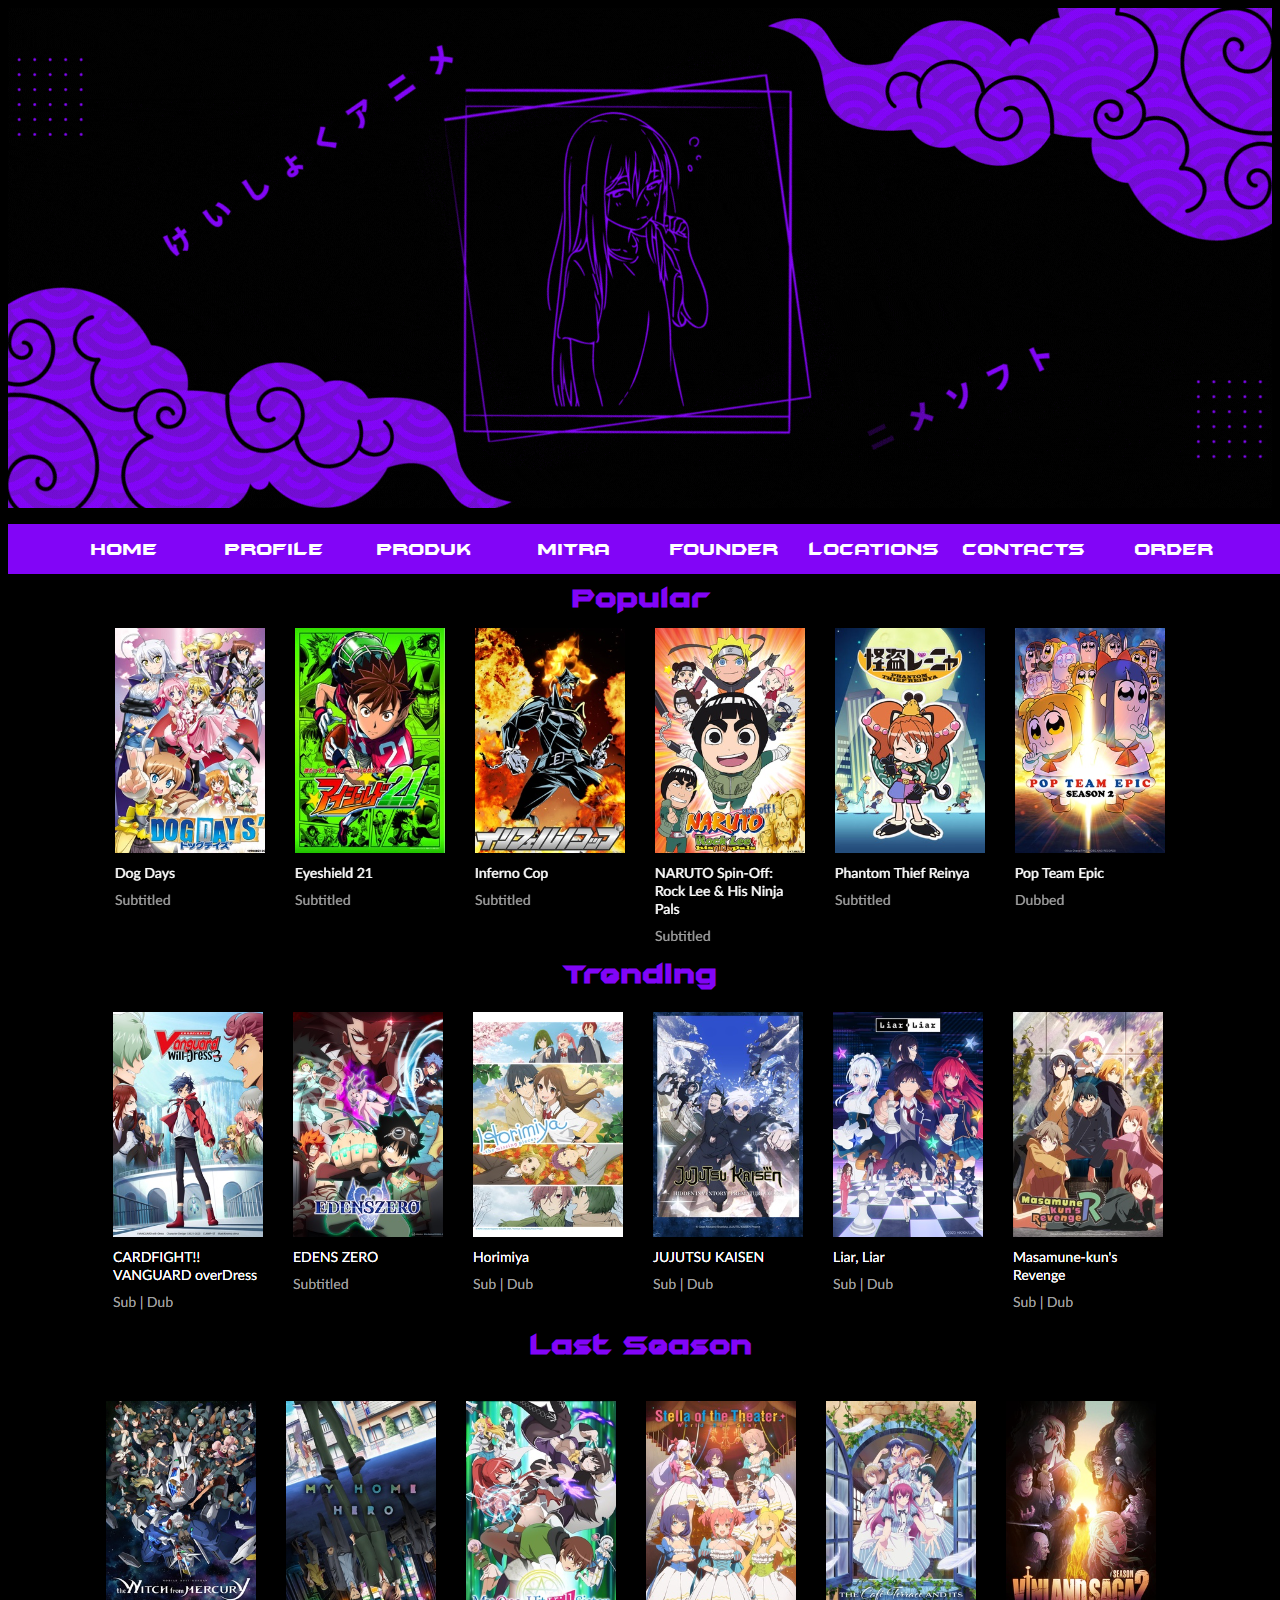
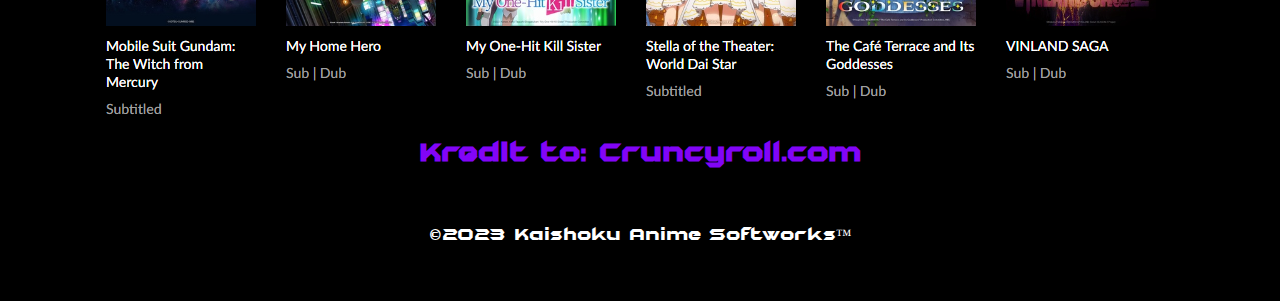
<file: index.html>
<html> 
<head>
    <title>::.JUNO'S HARBOR OF LOVE</title>
    <link rel="stylesheet" href="original.css">
</head>
<body>
    <header>
        <h5>.</h5>
    </header>
 <nav>
             <ul>
                 <li><a href="index.html">Home</a> 
                 <li><a href="profil.html">Profile</a></li>
             <li>
                 <a href="#">Produk</a>
             <ul>
                 <li><a href="seinen.html"> SEINEN</a></li>
                 <li><a href="horror.html">HORROR</a></li>
	         <li><a href="action.html">ACTION</a></li>
	         <li><a href="shounen.html">SHOUNEN</a></li>
            </ul>
           </li>
              <li><a href="mitra.html">Mitra</a></li>
	      <li><a href="founder.html">Founder</a></li>
              <li><a href="locations.html">Locations</a></li>
              <li><a href="kontak.html">Contacts</a></li>
              <li><a href="formjuno.html">Order</a></li>
             </li>
        </nav>
   <section>
    <div class="prod"><h1 style="text-align:center; font-size:x-large; margin-top:10px; margin-bottom:10px;"><b>Popular</b></h1></div>
       <div class="center">
         <img src="home1.png">
         <div class="prod"><h1 style="text-align:center; font-size:x-large; margin-top:10px; margin-bottom:10px;"><b>Trending</b></h1></div>
         <img src="home3.png">
         <div class="prod"><h1 style="text-align:center; font-size:x-large; margin-top:10px; margin-bottom:10px;"><b>Last Season</b></h1></div>
         <img src="home22.png">
         <div class="prod"><h1 style="text-align:center; font-size:x-large; margin-top:10px; margin-bottom:10px;"><b>Kredit to: Cruncyroll.com</b></h1></div>
         </div>
      <embed:underhome.ttf loop:"true"; hidden:"true;
    </section>
 
    <footer>
        <p>©2023 Kaishoku Anime Softworks™</p>
    </footer>
 
</body>
 
</html>
</file>
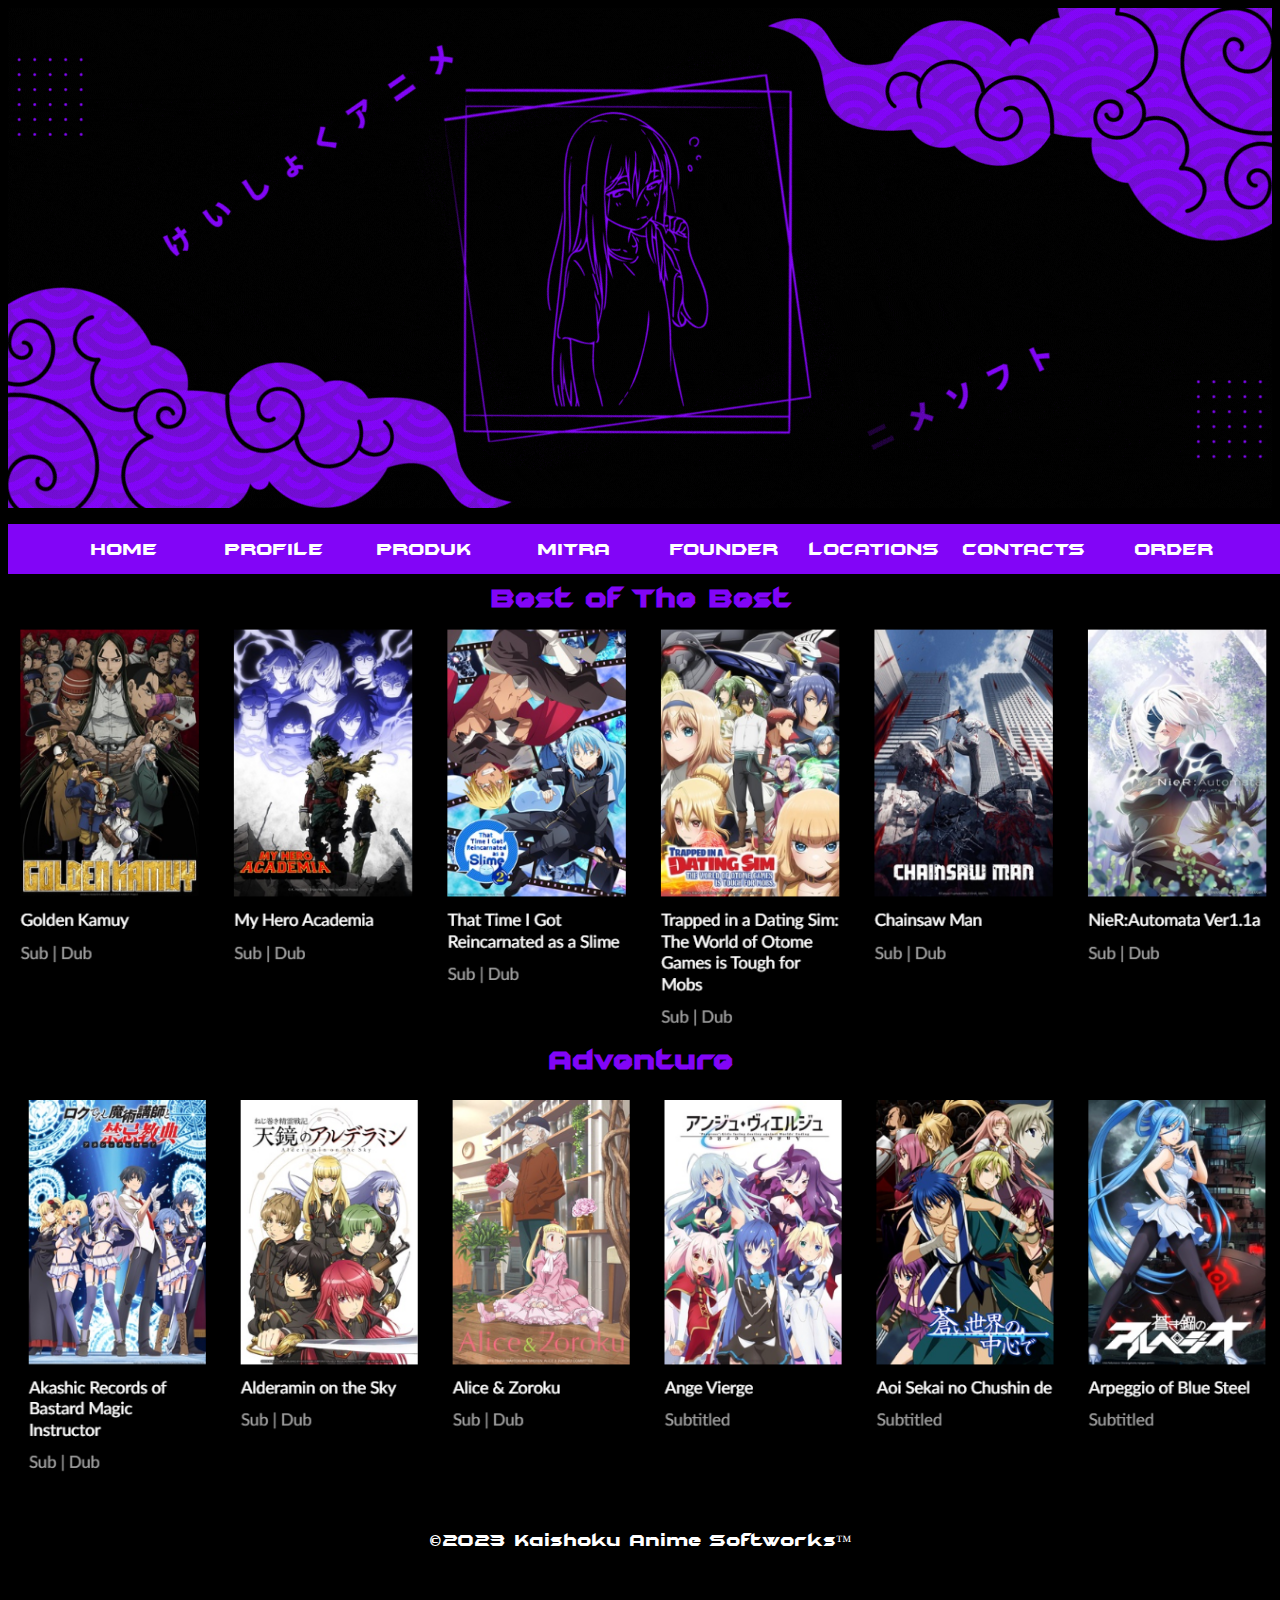
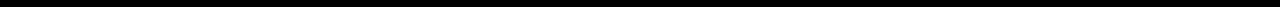
<file: action.html>
<html> 
<head>
    <title>::.JUNO'S HARBOR OF LOVE</title>
    <link rel="stylesheet" href="original.css">
</head>
<body>
    <header>
        <h5>.</h5>
    </header>
 <nav>
             <ul>
                <li><a href="index.html">Home</a> 
                 <li><a href="profil.html">Profile</a></li>
             <li>
                 <a href="#">Produk</a>
             <ul>
                 <li><a href="seinen.html"> SEINEN</a></li>
                 <li><a href="horror.html">HORROR</a></li>
	         <li><a href="action.html">ACTION</a></li>
	         <li><a href="shounen.html">SHOUNEN</a></li>
            </ul>
           </li>
              <li><a href="mitra.html">Mitra</a></li>
	      <li><a href="founder.html">Founder</a></li>
              <li><a href="locations.html">Locations</a></li>
              <li><a href="kontak.html">Contacts</a></li>
              <li><a href="formjuno.html">Order</a></li>
             </li>
        </nav>
   <section>
    <div class="prod"><h1 style="text-align:center; font-size:x-large; margin-top:10px; margin-bottom:10px;"><b>Best of The Best</b></h1></div>
       <div class="center">
         <img src="action11.png">
         <div class="prod"><h1 style="text-align:center; font-size:x-large; margin-top:10px; margin-bottom:10px;"><b>Adventure</b></h1></div>
         <img src="action2.png">
       </div>
            
      
    </section>
 
    <footer>
        <p>©2023 Kaishoku Anime Softworks™</p>
    </footer>
 
</body>
 
</html>
</file>
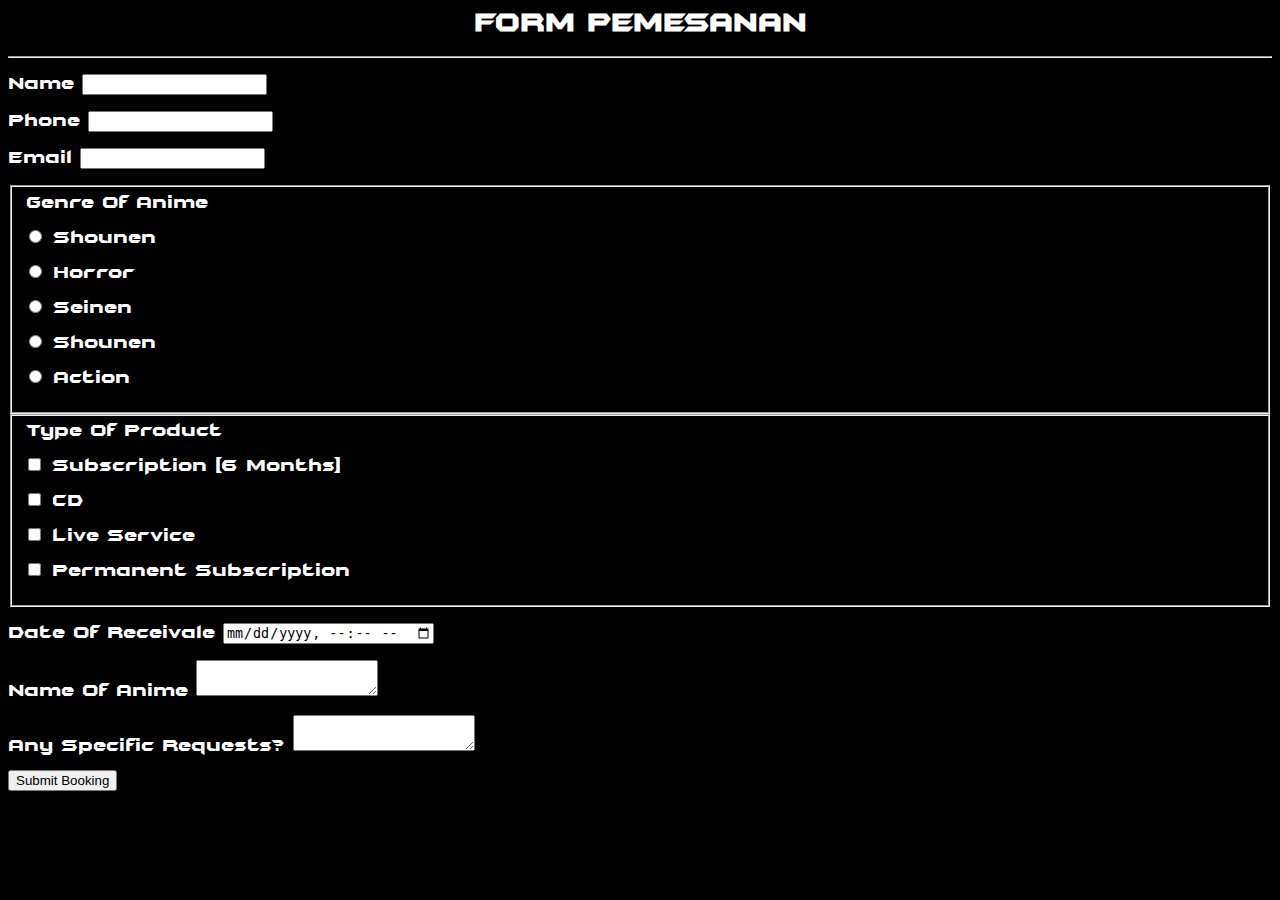
<file: formjuno.html>
<html>
<title>Form Lengkap</title>
<link rel="stylesheet" href="original.css">
<head>
<body>
    <div class="apasi"> 
<form method="get">
<h2 align=center>FORM PEMESANAN</h2><hr>
<p>
<label>Name
<input type="text" name="customer_name" required>
</div>
</label> 
</p>

<p>
    <div class="apasi"> 
<label>Phone 
<input type="tel" name="phone_number">
</div> 
</label>
</p>

<p>
    <div class="apasi"> 
<label>Email 
     
<input type="email" name="email_address">
</div>
</label>
</p>

<fieldset>
    <div class="apasi">
<legend>Genre Of Anime</legend>
 
<p><label> <input type="radio" name="taxi" required value="car"> Shounen</label></p>
<p><label> <input type="radio" name="taxi" required value="van"> Horror</label></p>
<p><label> <input type="radio" name="taxi" required value="tuktuk"> Seinen</label></p>
<p><label> <input type="radio" name="taxi" required value="tuktuk"> Shounen</label></p>
<p><label> <input type="radio" name="taxi" required value="tuktuk"> Action</label></p>
</div>
</fieldset>

<fieldset>
    <div class="apasi"> 
    <legend>Type Of Product</legend>
    <p><label> <input type="checkbox" name="extras" value="baby"> Subscription [6 Months]</label></p>
    <p><label> <input type="checkbox" name="extras" value="wheelchair"> CD</label></p>
    <p><label> <input type="checkbox" name="extras" value="tip"> Live Service</label></p>
    <p><label> <input type="checkbox" name="extras" value="tip"> Permanent Subscription</label></p>
      
    </fieldset>     
</div>
      
 

<p>
    <div class="apasi"> 
<label>Date Of Receivale
<input type="datetime-local" name="pickup_time" required>
</div>
</label>
</p>

<p>
    <div class="apasi"> 
    <label>Name Of Anime
    <textarea name="comments" maxlength="1500"></textarea>
    </div>
    </label>
    </p>
	
 

<p>
    <div class="apasi"> 
<label>Any Specific Requests?
<textarea name="comments" maxlength="1500"></textarea>
</div>
</label>
</p>

<p><button>Submit Booking</button></p>

</form>
</file>
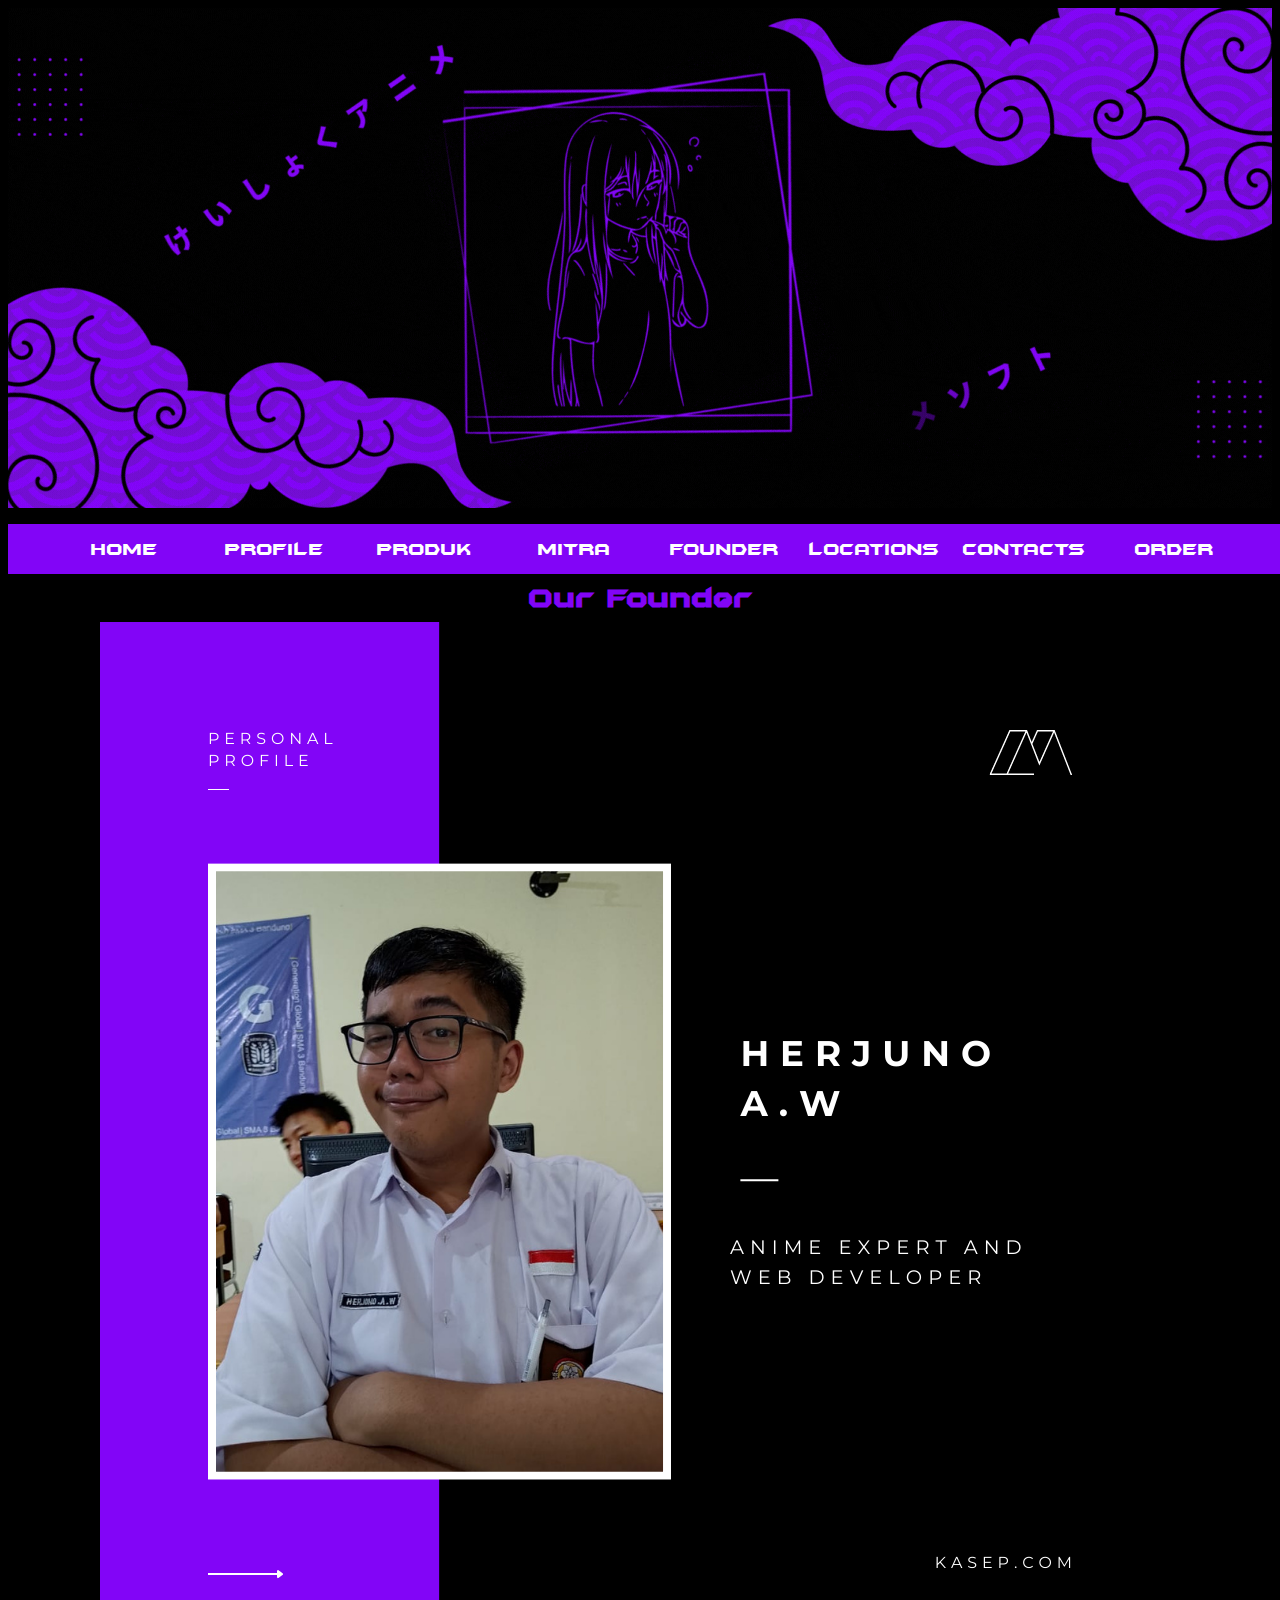
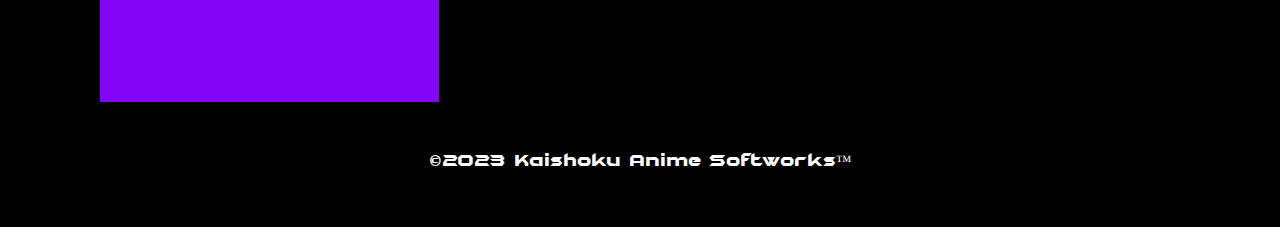
<file: founder.html>
<html> 
<head>
    <title>::.JUNO'S HARBOR OF LOVE</title>
    <link rel="stylesheet" href="original.css">
</head>
<body>
    <header>
        <h5>.</h5>
    </header>
 <nav>
             <ul>
                <li><a href="index.html">Home</a> 
                 <li><a href="profil.html">Profile</a></li>
             <li>
                 <a href="#">Produk</a>
             <ul>
                 <li><a href="seinen.html"> SEINEN</a></li>
                 <li><a href="horror.html">HORROR</a></li>
	         <li><a href="action.html">ACTION</a></li>
	         <li><a href="shounen.html">SHOUNEN</a></li>
            </ul>
           </li>
              <li><a href="mitra.html">Mitra</a></li>
	      <li><a href="founder.html">Founder</a></li>
              <li><a href="locations.html">Locations</a></li>
              <li><a href="kontak.html">Contacts</a></li>
              <li><a href="formjuno.html">Order</a></li>
             </li>
        </nav>
   <section>
    <div class="prod"><h1 style="text-align:center; font-size:x-large; margin-top:10px; margin-bottom:10px;"><b>Our Founder</b></h1></div>
       <div class="center">
         <img src="kasepeuy.png">
         
       </div>
            
      
    </section>
 
    <footer>
        <p>©2023 Kaishoku Anime Softworks™</p>
    </footer>
 
</body>
 
</html>
</file>
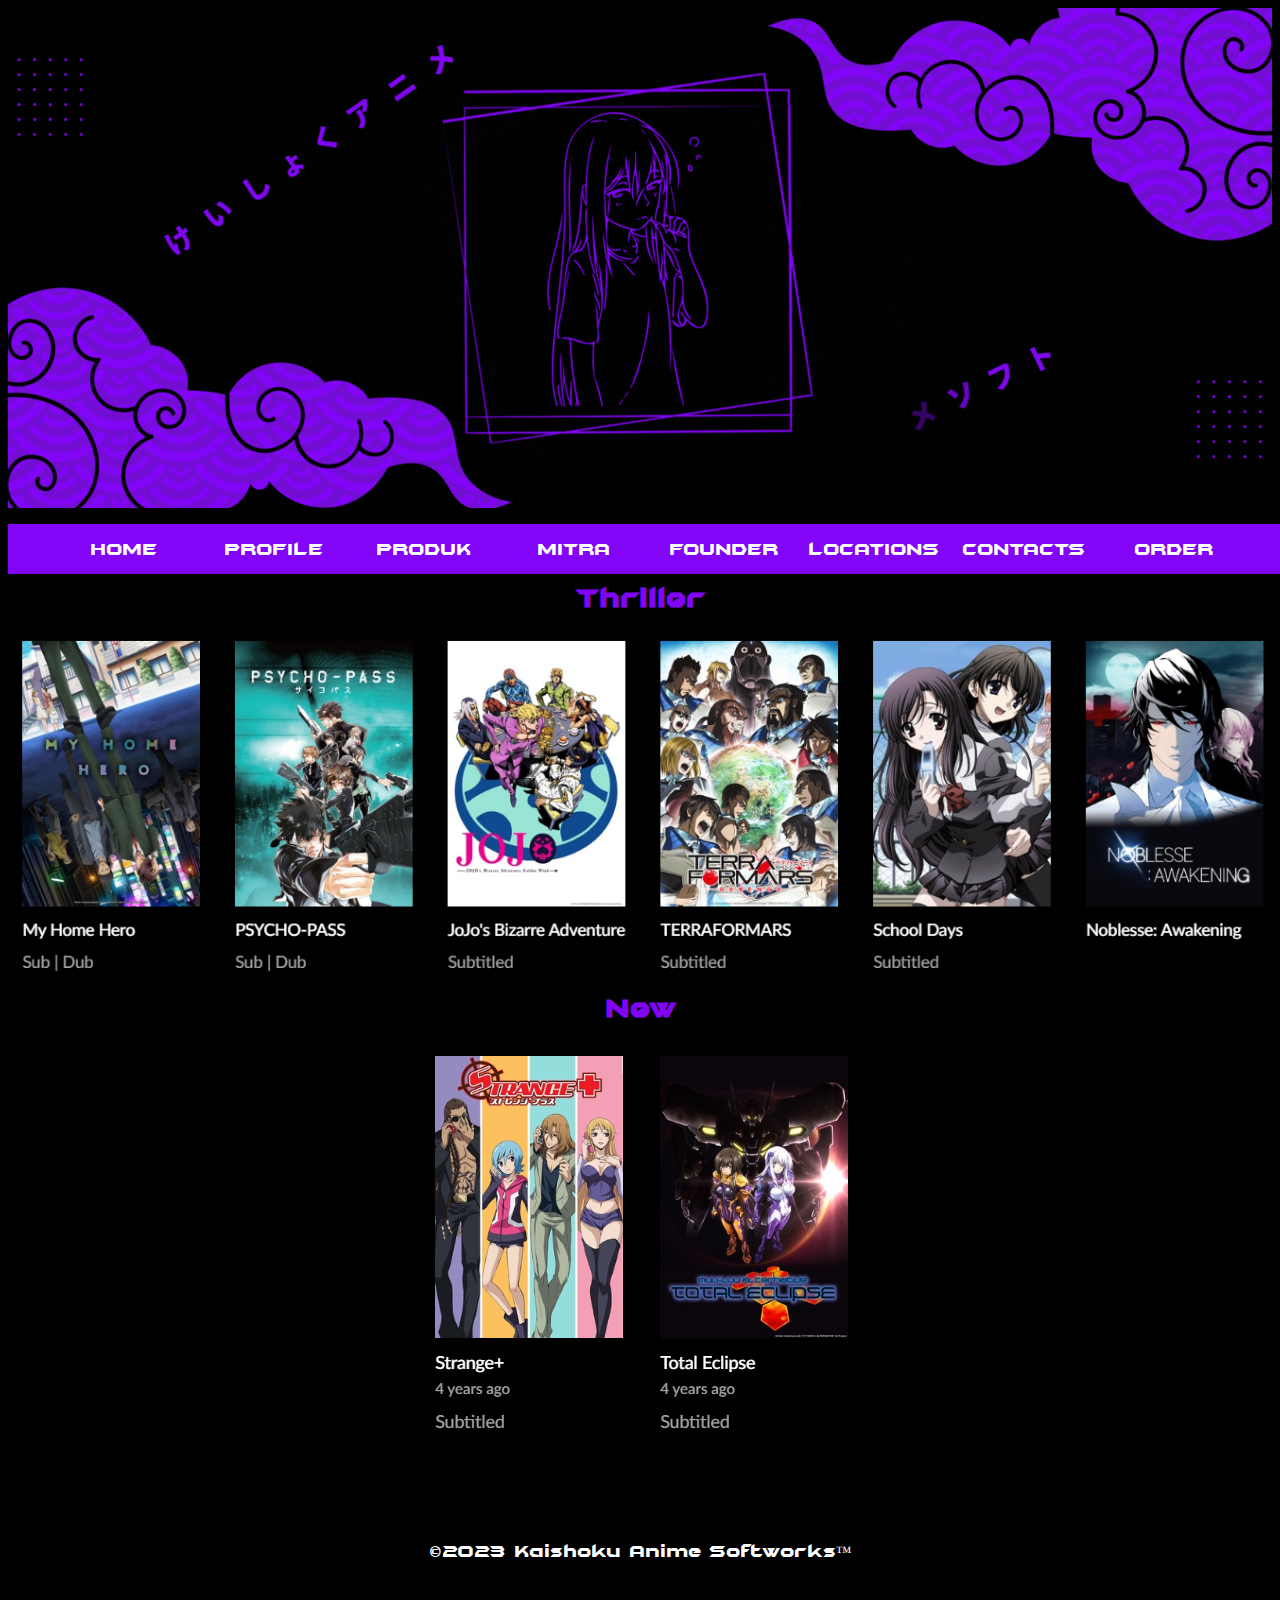
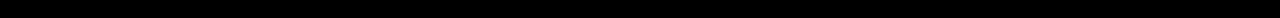
<file: horror.html>
<html> 
<head>
    <title>::.JUNO'S HARBOR OF LOVE</title>
    <link rel="stylesheet" href="original.css">
</head>
<body>
    <header>
        <h5>.</h5>
    </header>
 <nav>
             <ul>
                <li><a href="index.html">Home</a> 
                 <li><a href="profil.html">Profile</a></li>
             <li>
                 <a href="#">Produk</a>
             <ul>
                 <li><a href="seinen.html"> SEINEN</a></li>
                 <li><a href="horror.html">HORROR</a></li>
	         <li><a href="action.html">ACTION</a></li>
	         <li><a href="shounen.html">SHOUNEN</a></li>
            </ul>
           </li>
              <li><a href="mitra.html">Mitra</a></li>
	      <li><a href="founder.html">Founder</a></li>
              <li><a href="locations.html">Locations</a></li>
              <li><a href="kontak.html">Contacts</a></li>
              <li><a href="formjuno.html">Order</a></li>
             </li>
        </nav>
   <section>
    <div class="prod"><h1 style="text-align:center; font-size:x-large; margin-top:10px; margin-bottom:10px;"><b>Thriller</b></h1></div>
       <div class="center">
         <img src="HORROR1.png">
         <div class="prod"><h1 style="text-align:center; font-size:x-large; margin-top:10px; margin-bottom:10px;"><b>New</b></h1></div>
         <img src="HORROR2.png">
       </div>
            
      
    </section>
 
    <footer>
        <p>©2023 Kaishoku Anime Softworks™</p>
    </footer>
 
</body>
 
</html>
</file>
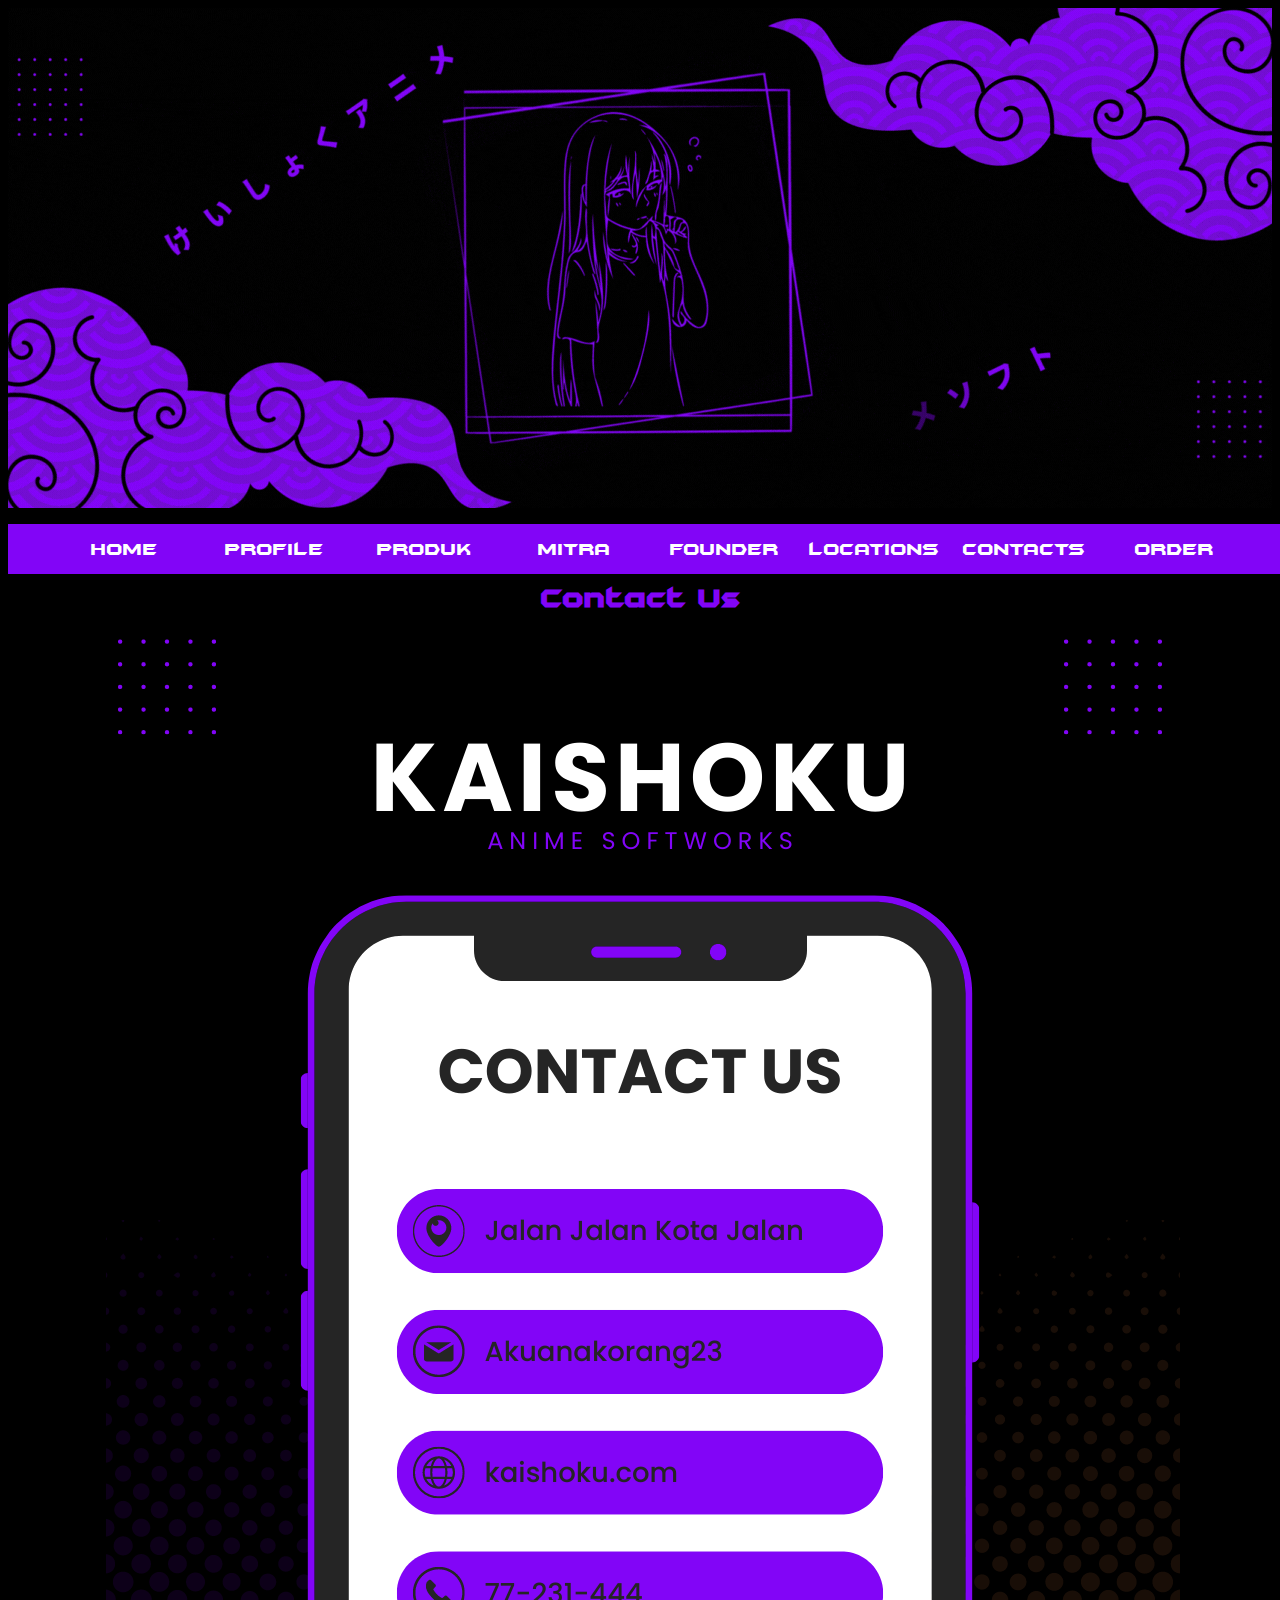
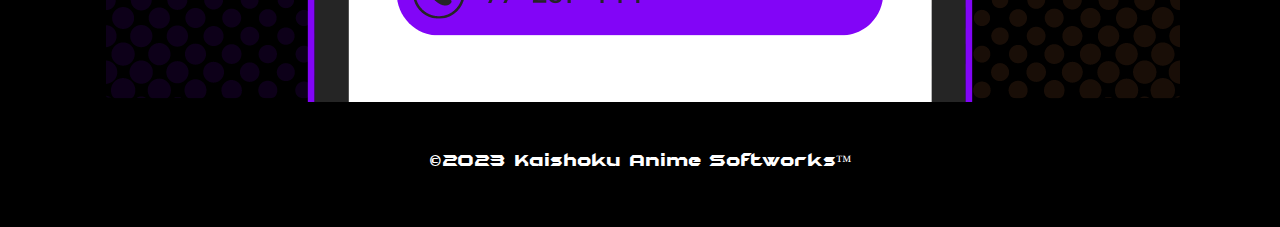
<file: kontak.html>
<html> 
<head>
    <title>::.JUNO'S HARBOR OF LOVE</title>
    <link rel="stylesheet" href="original.css">
</head>
<body>
    <header>
        <h5>.</h5>
    </header>
 <nav>
             <ul>
                <li><a href="index.html">Home</a> 
                 <li><a href="profil.html">Profile</a></li>
             <li>
                 <a href="#">Produk</a>
             <ul>
                 <li><a href="seinen.html"> SEINEN</a></li>
                 <li><a href="horror.html">HORROR</a></li>
	         <li><a href="action.html">ACTION</a></li>
	         <li><a href="shounen.html">SHOUNEN</a></li>
            </ul>
           </li>
              <li><a href="mitra.html">Mitra</a></li>
	      <li><a href="founder.html">Founder</a></li>
              <li><a href="locations.html">Locations</a></li>
              <li><a href="kontak.html">Contacts</a></li>
              <li><a href="formjuno.html">Order</a></li>
             </li>
        </nav>
   <section>
    <div class="prod"><h1 style="text-align:center; font-size:x-large; margin-top:10px; margin-bottom:10px;"><b>Contact Us</b></h1></div>
       <div class="center">
         <img src="locations1.png">
         
       </div>
            
      
    </section>
 
    <footer>
        <p>©2023 Kaishoku Anime Softworks™</p>
    </footer>
 
</body>
 
</html>
</file>
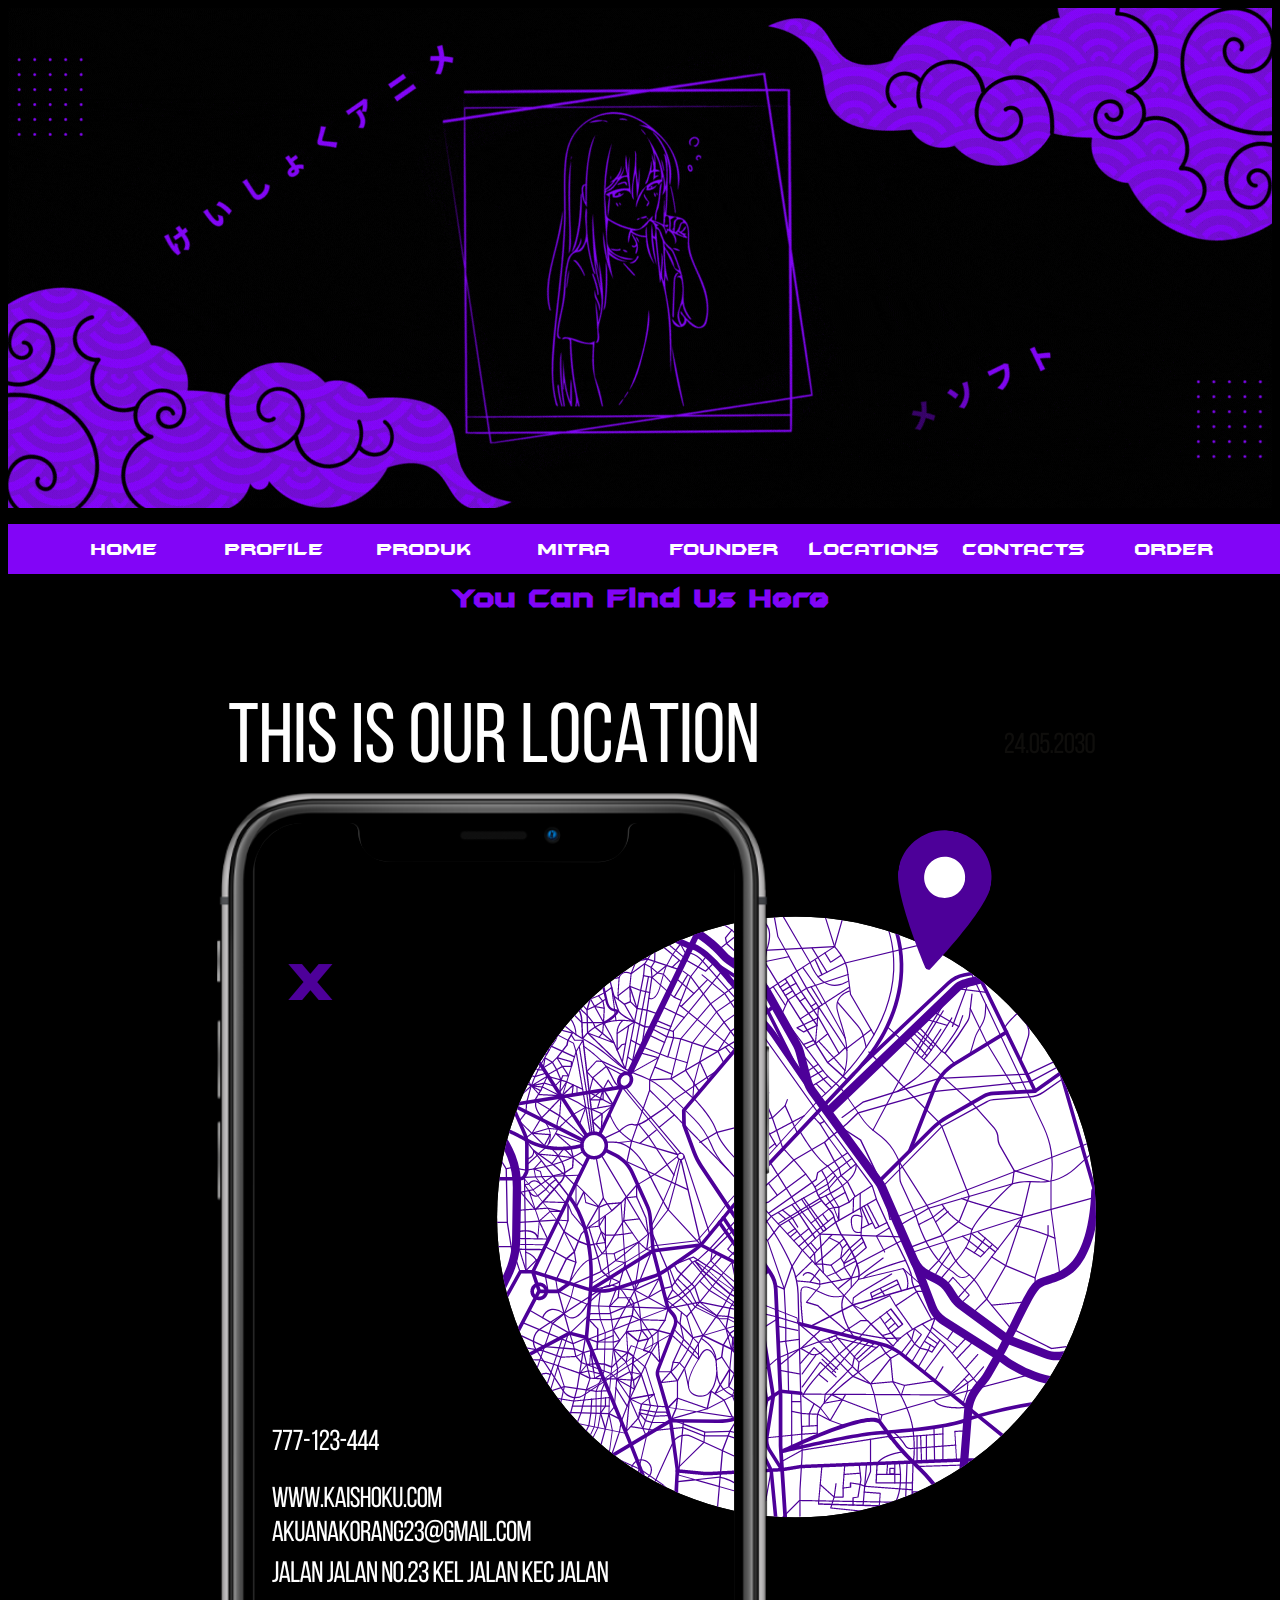
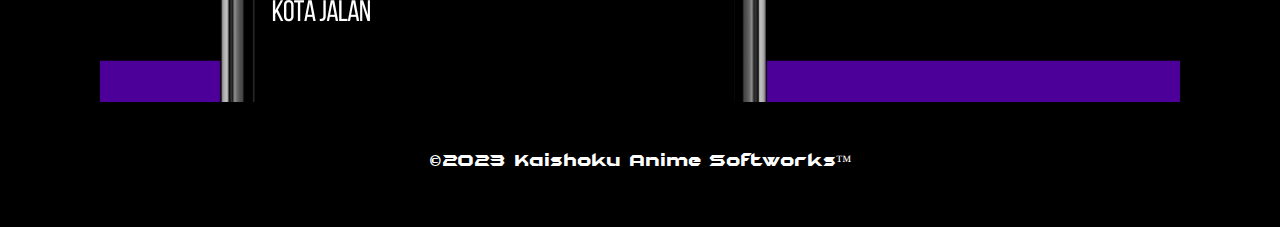
<file: locations.html>
<html> 
<head>
    <title>::.JUNO'S HARBOR OF LOVE</title>
    <link rel="stylesheet" href="original.css">
</head>
<body>
    <header>
        <h5>.</h5>
    </header>
 <nav>
             <ul>
                <li><a href="index.html">Home</a> 
                 <li><a href="profil.html">Profile</a></li>
             <li>
                 <a href="#">Produk</a>
             <ul>
                 <li><a href="seinen.html"> SEINEN</a></li>
                 <li><a href="horror.html">HORROR</a></li>
	         <li><a href="action.html">ACTION</a></li>
	         <li><a href="shounen.html">SHOUNEN</a></li>
            </ul>
           </li>
              <li><a href="mitra.html">Mitra</a></li>
	      <li><a href="founder.html">Founder</a></li>
              <li><a href="locations.html">Locations</a></li>
              <li><a href="kontak.html">Contacts</a></li>
              <li><a href="formjuno.html">Order</a></li>
             </li>
        </nav>
   <section>
    <div class="prod"><h1 style="text-align:center; font-size:x-large; margin-top:10px; margin-bottom:10px;"><b>You Can Find Us Here</b></h1></div>
       <div class="center">
         <img src="location1.png">
         
       </div>
            
      
    </section>
 
    <footer>
        <p>©2023 Kaishoku Anime Softworks™</p>
    </footer>
 
</body>
 
</html>
</file>
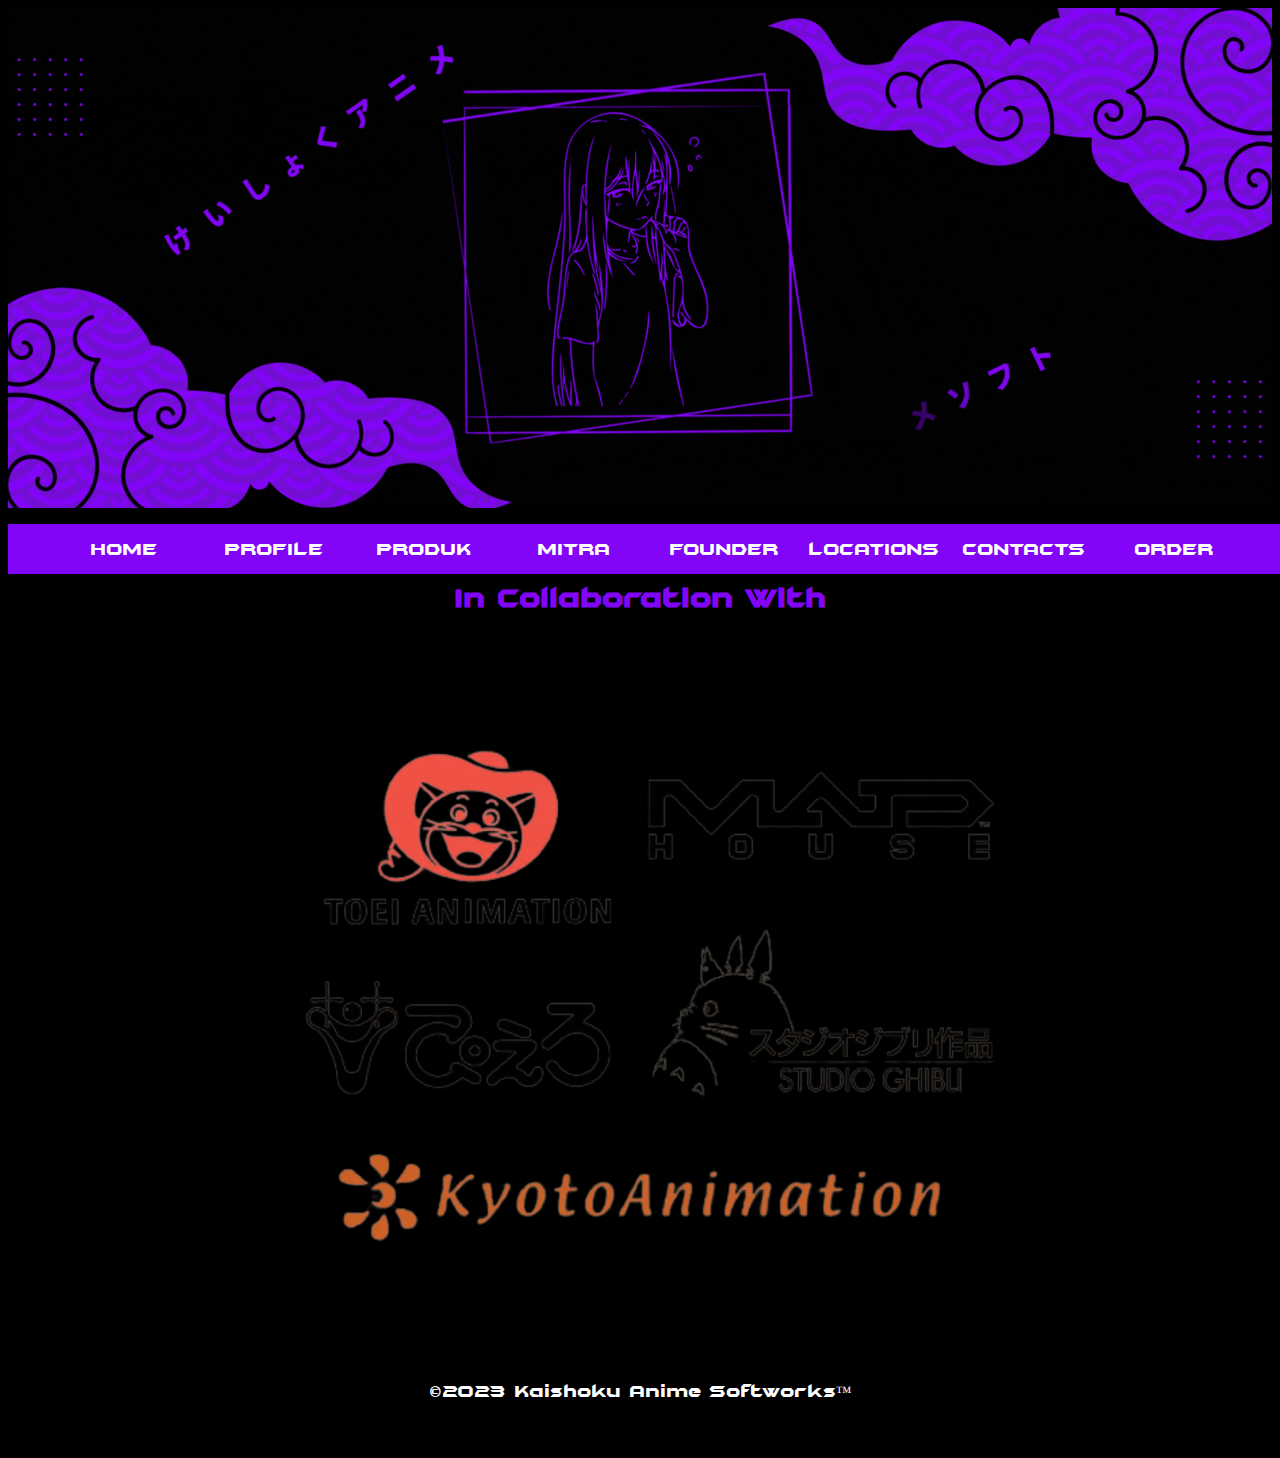
<file: mitra.html>
<html> 
<head>
    <title>::.JUNO'S HARBOR OF LOVE</title>
    <link rel="stylesheet" href="original.css">
</head>
<body>
    <header>
        <h5>.</h5>
    </header>
 <nav>
             <ul>
                <li><a href="index.html">Home</a> 
                 <li><a href="profil.html">Profile</a></li>
             <li>
                 <a href="#">Produk</a>
             <ul>
                 <li><a href="seinen.html"> SEINEN</a></li>
                 <li><a href="horror.html">HORROR</a></li>
	         <li><a href="action.html">ACTION</a></li>
	         <li><a href="shounen.html">SHOUNEN</a></li>
            </ul>
           </li>
              <li><a href="mitra.html">Mitra</a></li>
	      <li><a href="founder.html">Founder</a></li>
              <li><a href="locations.html">Locations</a></li>
              <li><a href="kontak.html">Contacts</a></li>
              <li><a href="formjuno.html">Order</a></li>
             </li>
        </nav>
   <section>
    <div class="prod"><h1 style="text-align:center; font-size:x-large; margin-top:10px; margin-bottom:10px;"><b>In Collaboration With</b></h1></div>
       <div class="center">
         <img src="sponsors (1).png">
         
       </div>
            
      
    </section>
 
    <footer>
        <p>©2023 Kaishoku Anime Softworks™</p>
    </footer>
 
</body>
 
</html>
</file>
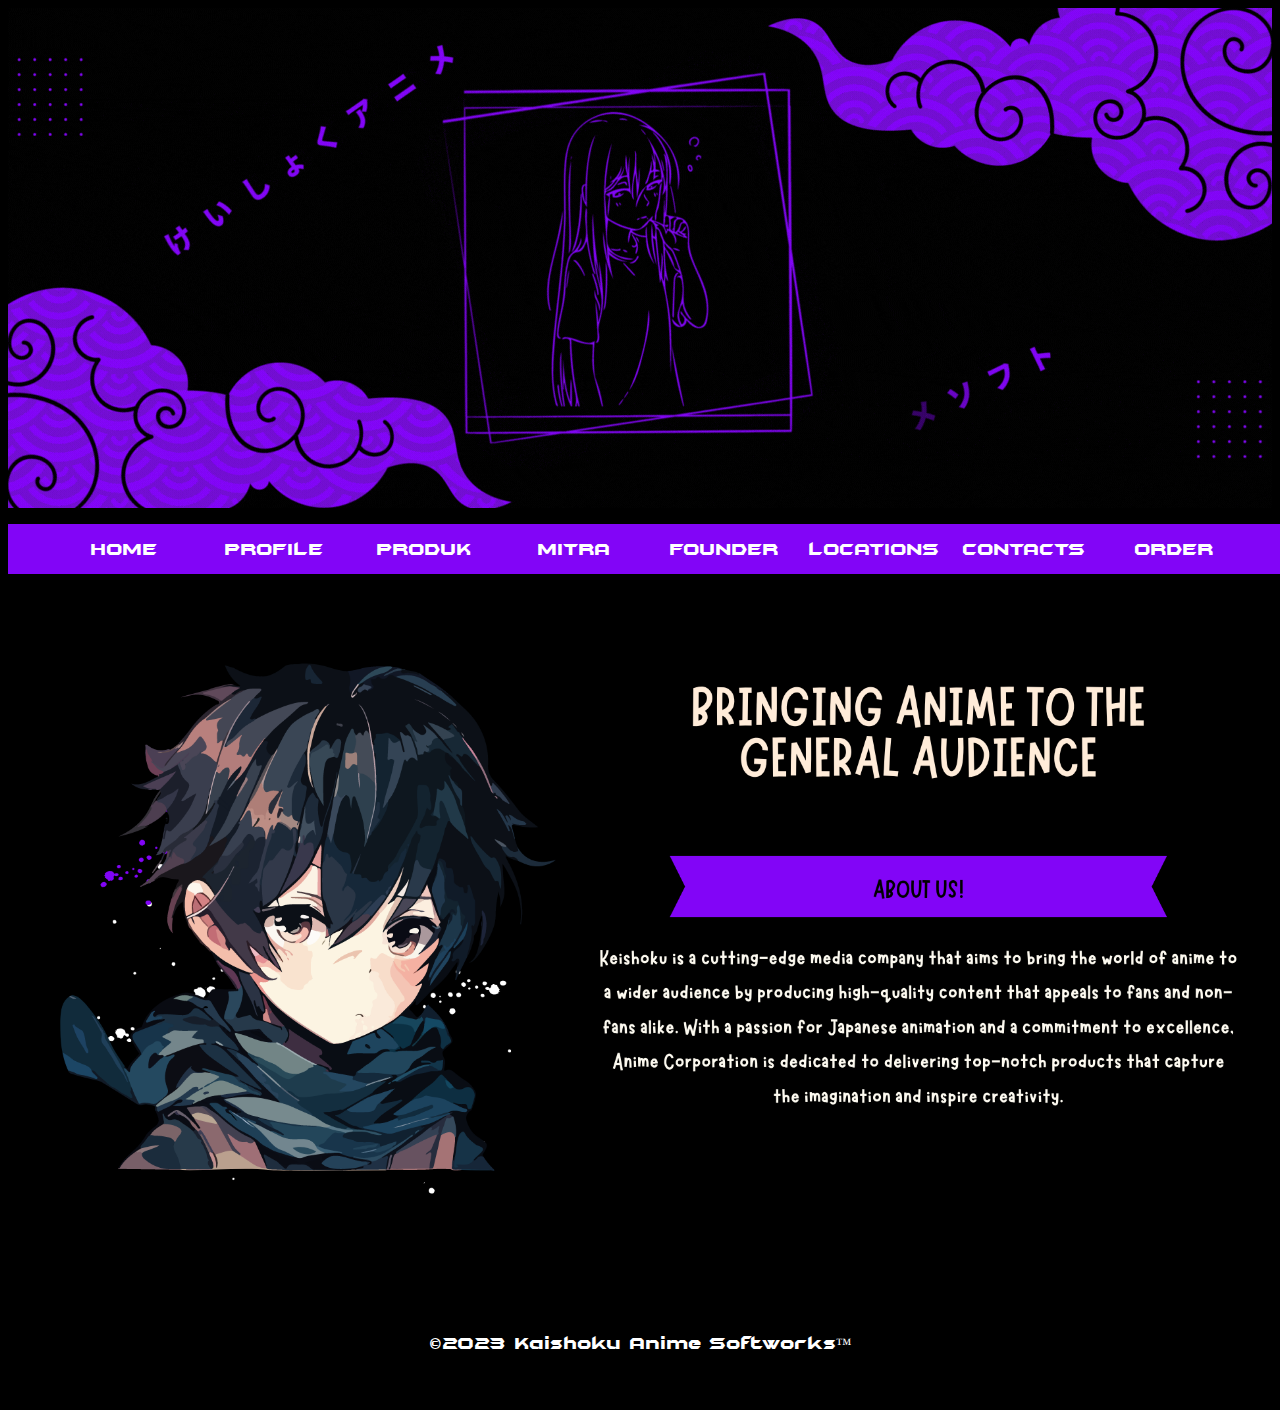
<file: profil.html>
<html> 
<head>
    <title>::.JUNO'S HARBOR OF LOVE</title>
    <link rel="stylesheet" href="original.css">
</head>
<body>
    <header>
        <h5>.</h5>
    </header>
 <nav>
             <ul>
                <li><a href="index.html">Home</a> 
                 <li><a href="profil.html">Profile</a></li>
             <li>
                 <a href="#">Produk</a>
             <ul>
                 <li><a href="seinen.html"> SEINEN</a></li>
                 <li><a href="horror.html">HORROR</a></li>
	         <li><a href="action.html">Action</a></li>
	         <li><a href="shounen.html">Shounen</a></li>
            </ul>
           </li>
              <li><a href="mitra.html">Mitra</a></li>
	      <li><a href="founder.html">Founder</a></li>
              <li><a href="locations.html">Locations</a></li>
              <li><a href="kontak.html">Contacts</a></li>
              <li><a href="formjuno.html">Order</a></li>
             </li>
        </nav>
   <section>
       <div class="center">
      <img src="introintro.png">
       </div>
            
      
    </section>
 
    <footer>
        <p>©2023 Kaishoku Anime Softworks™</p>
    </footer>
 
</body>
 
</html>
</file>
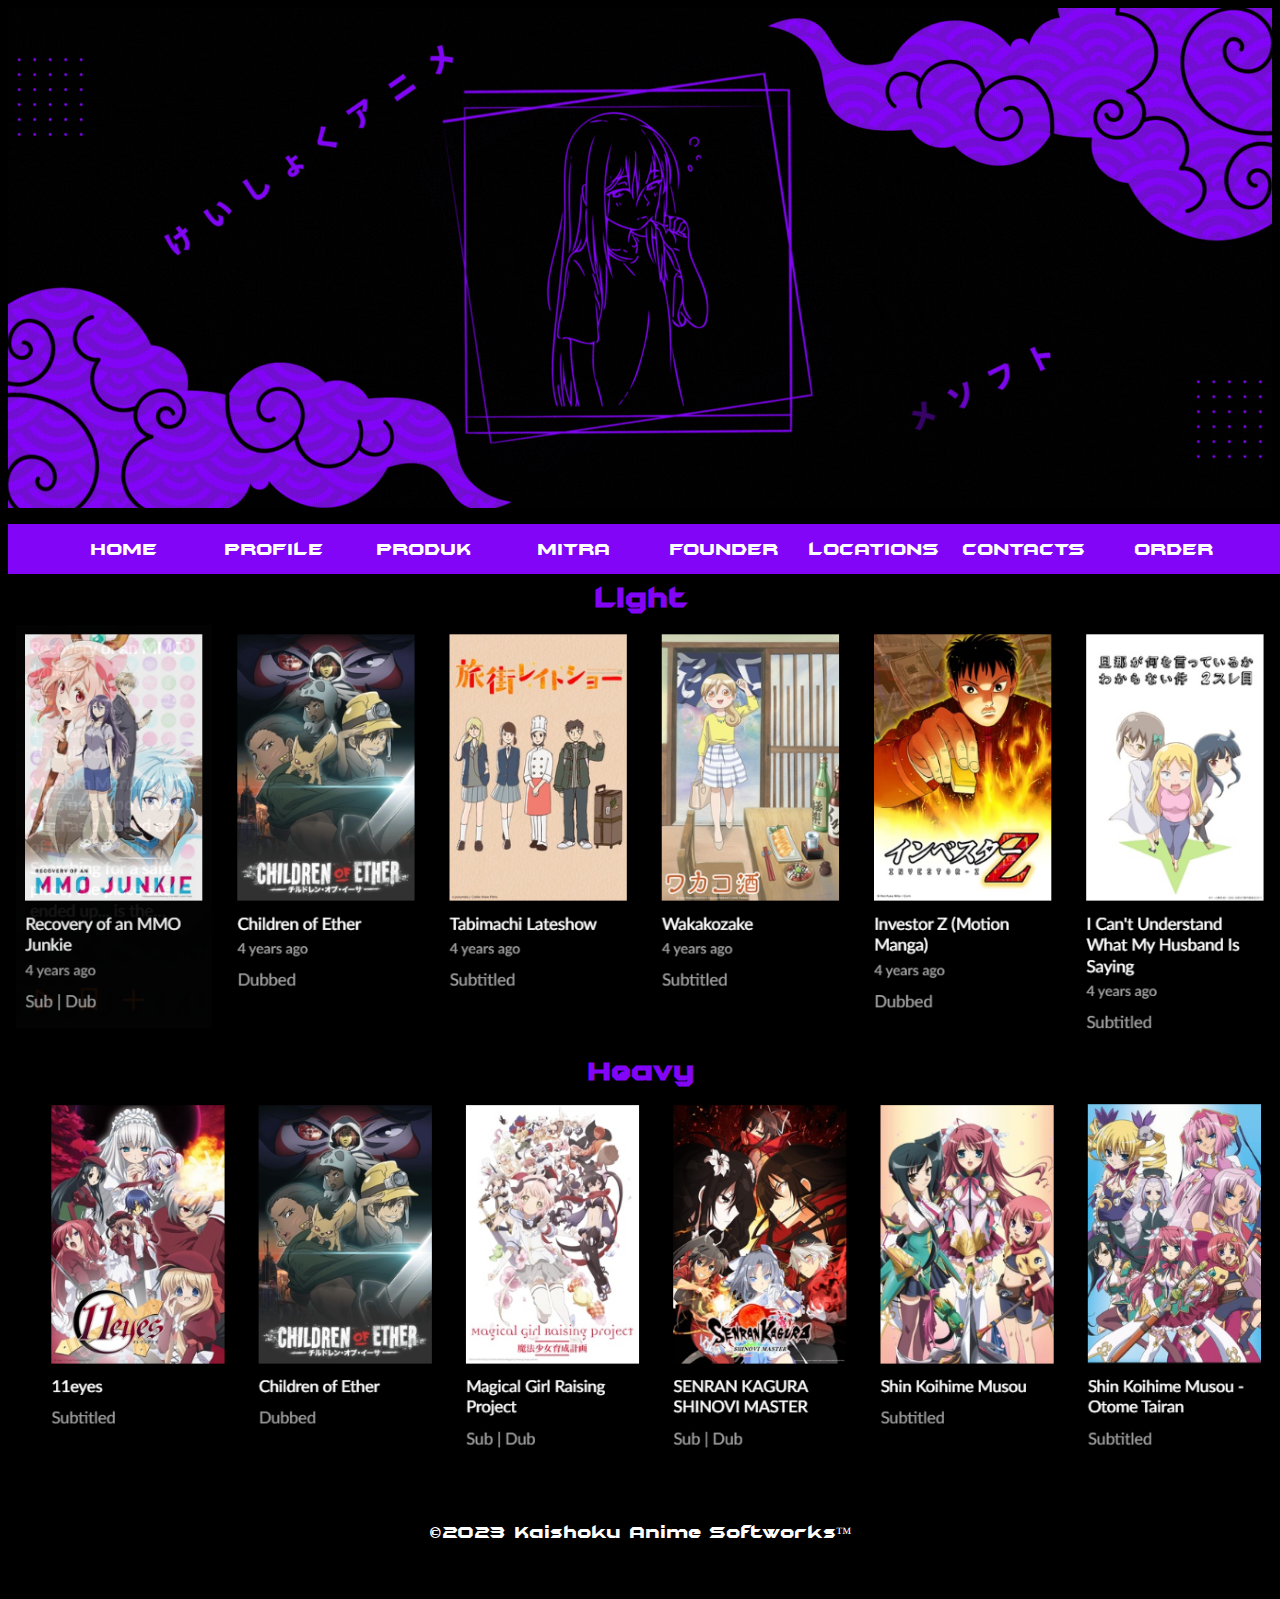
<file: seinen.html>
<html> 
<head>
    <title>::.JUNO'S HARBOR OF LOVE</title>
    <link rel="stylesheet" href="original.css">
</head>
<body>
    <header>
        <h5>.</h5>
    </header>
 <nav>
             <ul>
                <li><a href="index.html">Home</a> 
                 <li><a href="profil.html">Profile</a></li>
             <li>
                 <a href="#">Produk</a>
             <ul>
                 <li><a href="seinen.html"> SEINEN</a></li>
                 <li><a href="horror.html">HORROR</a></li>
	         <li><a href="action.html">ACTION</a></li>
	         <li><a href="shounen.html">SHOUNEN</a></li>
            </ul>
           </li>
              <li><a href="mitra.html">Mitra</a></li>
	      <li><a href="founder.html">Founder</a></li>
              <li><a href="locations.html">Locations</a></li>
              <li><a href="kontak.html">Contacts</a></li>
              <li><a href="formjuno.html">Order</a></li>
             </li>
        </nav>
   <section>
    <div class="prod"><h1 style="text-align:center; font-size:x-large; margin-top:10px; margin-bottom:10px;"><b>Light</b></h1></div>
       <div class="center">
         <img src="SEINEN1.png">
         <div class="prod"><h1 style="text-align:center; font-size:x-large; margin-top:10px; margin-bottom:10px;"><b>Heavy</b></h1></div>
         <img src="SEINEN2.png">
       </div>
            
      
    </section>
 
    <footer>
        <p>©2023 Kaishoku Anime Softworks™</p>
    </footer>
 
</body>
 
</html>
</file>
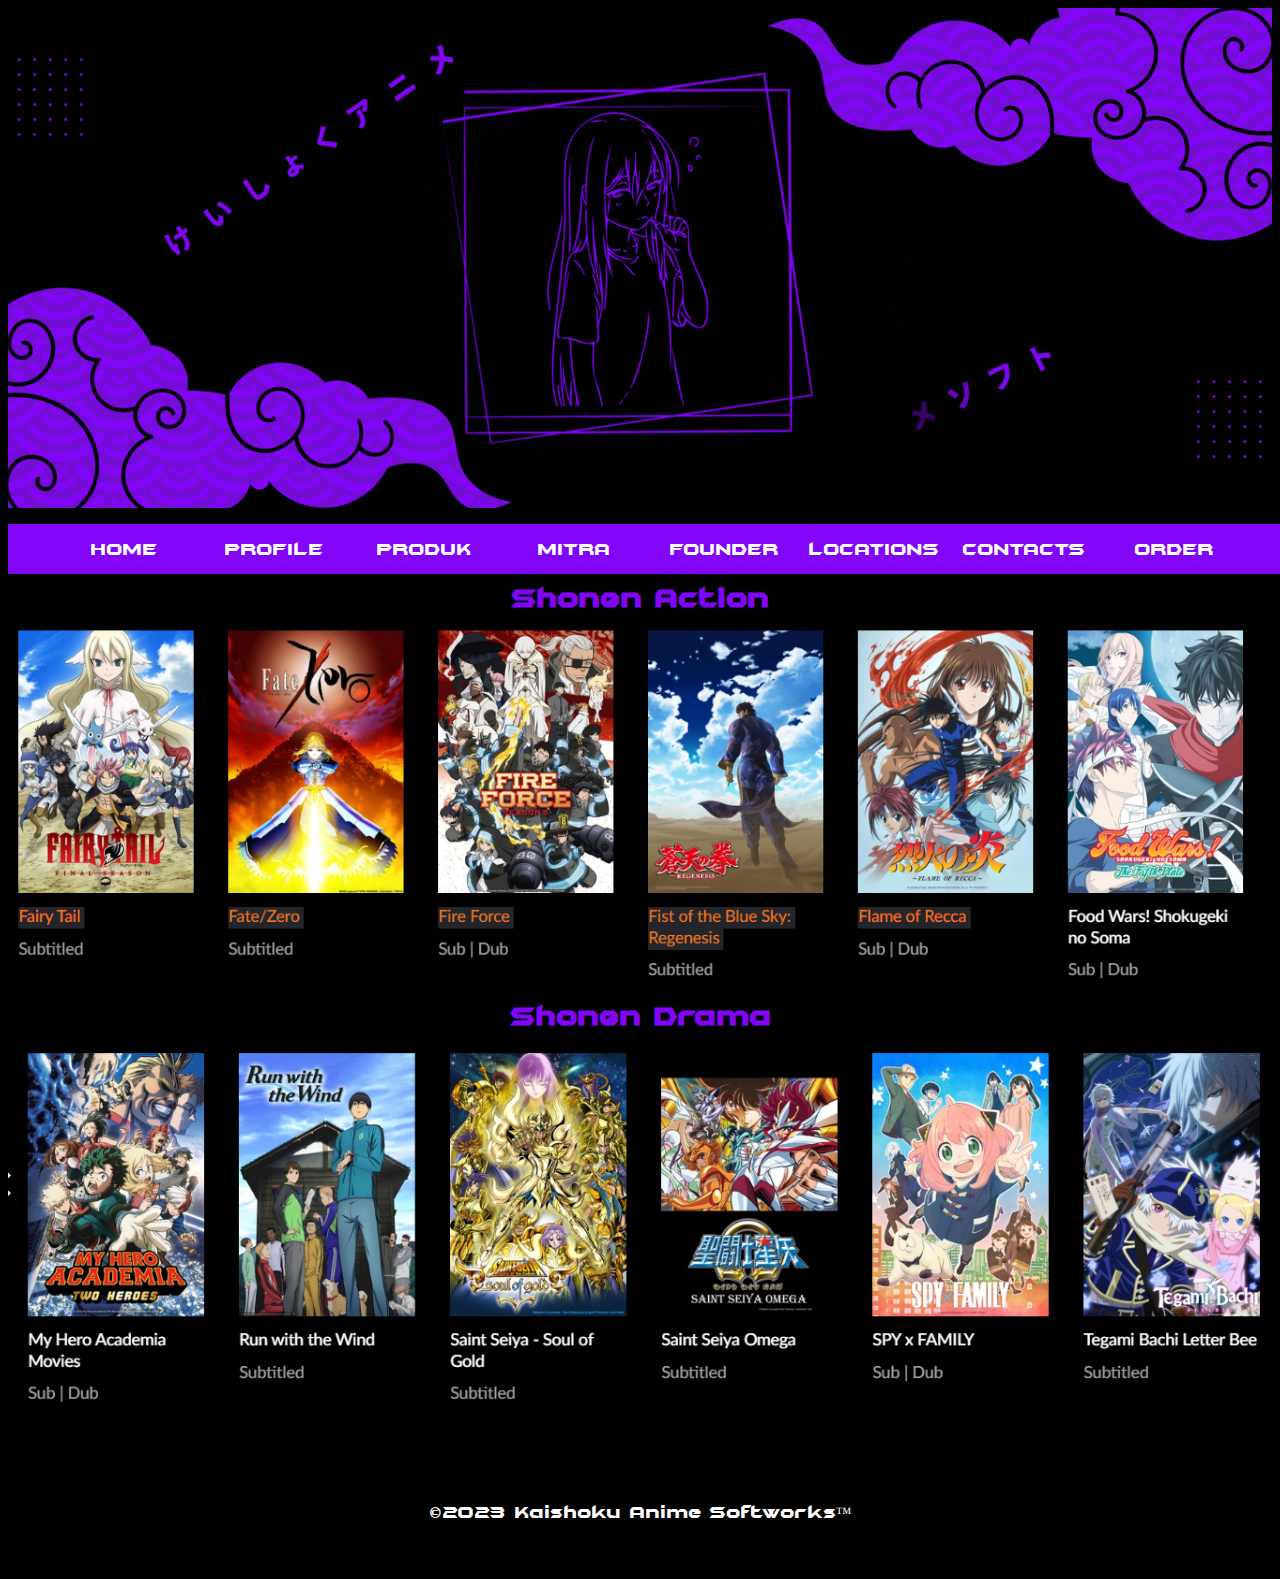
<file: shounen.html>
<html> 
<head>
    <title>::.JUNO'S HARBOR OF LOVE</title>
    <link rel="stylesheet" href="original.css">
</head>
<body>
    <header>
        <h5>.</h5>
    </header>
 <nav>
             <ul>
                <li><a href="index.html">Home</a> 
                 <li><a href="profil.html">Profile</a></li>
             <li>
                 <a href="#">Produk</a>
             <ul>
                 <li><a href="seinen.html"> SEINEN</a></li>
                 <li><a href="horror.html">HORROR</a></li>
	         <li><a href="action.html">ACTION</a></li>
	         <li><a href="shounen.html">SHOUNEN</a></li>
            </ul>
           </li>
              <li><a href="mitra.html">Mitra</a></li>
	      <li><a href="founder.html">Founder</a></li>
              <li><a href="locations.html">Locations</a></li>
              <li><a href="kontak.html">Contacts</a></li>
              <li><a href="formjuno.html">Order</a></li>
             </li>
        </nav>
   <section>
    <div class="prod"><h1 style="text-align:center; font-size:x-large; margin-top:10px; margin-bottom:10px;"><b>Shonen Action</b></h1></div>
       <div class="center">
         <img src="shonen1.png">
         <div class="prod"><h1 style="text-align:center; font-size:x-large; margin-top:10px; margin-bottom:10px;"><b>Shonen Drama</b></h1></div>
         <img src="shonen2.png">
       </div>
            
      
    </section>
 
    <footer>
        <p>©2023 Kaishoku Anime Softworks™</p>
    </footer>
 
</body>
 
</html>
</file>
<file: original.css>
d* {margin:0; padding:0;}

@font-face {
    font-family: teafort;
    src: url('BruceForeverRegular-X3jd2.ttf');  
}

head {
    box-sizing: border-box;
}

header {
    background-image: url("keishoku11.gif");
    background-repeat: no-repeat;
    background-position: center;
    background-size: cover;
    padding: 220px; 
}

body {

	background-color:#000000;

	font-family: teafort;

	color:#000000;

}
 nav {
	background-color:#8205f7; 
	height:50px; 
	line-height:50px; 
	position:relative;
	width:1310px;
	margin:auto;
	margin-top:5px;
}

nav ul {
	list-style:none;
}
nav ul li a {
	float:left; 
	width:150px; 
	display:block; 
	text-align:center; 
	color:#FFF; 
	text-decoration:none; 
	text-transform:uppercase;
}

nav ul li a:hover {
	background-color:#da0f5d; 
	display:block;
}

nav ul li:hover ul {
	display:block;
}
nav ul ul {
	display:none; 
	list-style:none; 
	position:absolute; 
	background-color:rgb(221, 21, 144);
	left:300px; 
	top:50px; 
	width:190px;
}

nav ul ul li a {
	float:none; 
	display:block; 
	padding-left:30px; 
	text-align:left; 
	width:160px;
}

nav ul ul li a:hover {
	color:#990;
}
       
        
        nav a
        {
            color: white;
        }
 
         
 
    
        section:after {
            content: "";
            display: table;
            clear: both;
        }
 
        
        footer {
            background-color: rgb(0, 0, 0);
            padding: 33px;
            text-align: center;
            color: white;
        }
 
       
        @media (max-width: 600px) {
 
            nav,
            article {
                width: 100%;
                height: auto;
            }
        }
.center{
    text-align:center;
    
}
.center img{
    max-width: 100%;
    height:auto;
}

.prod h1 {
    color:#8205f7;
}

.apasi{
    color:#FFF;
}
</file>
